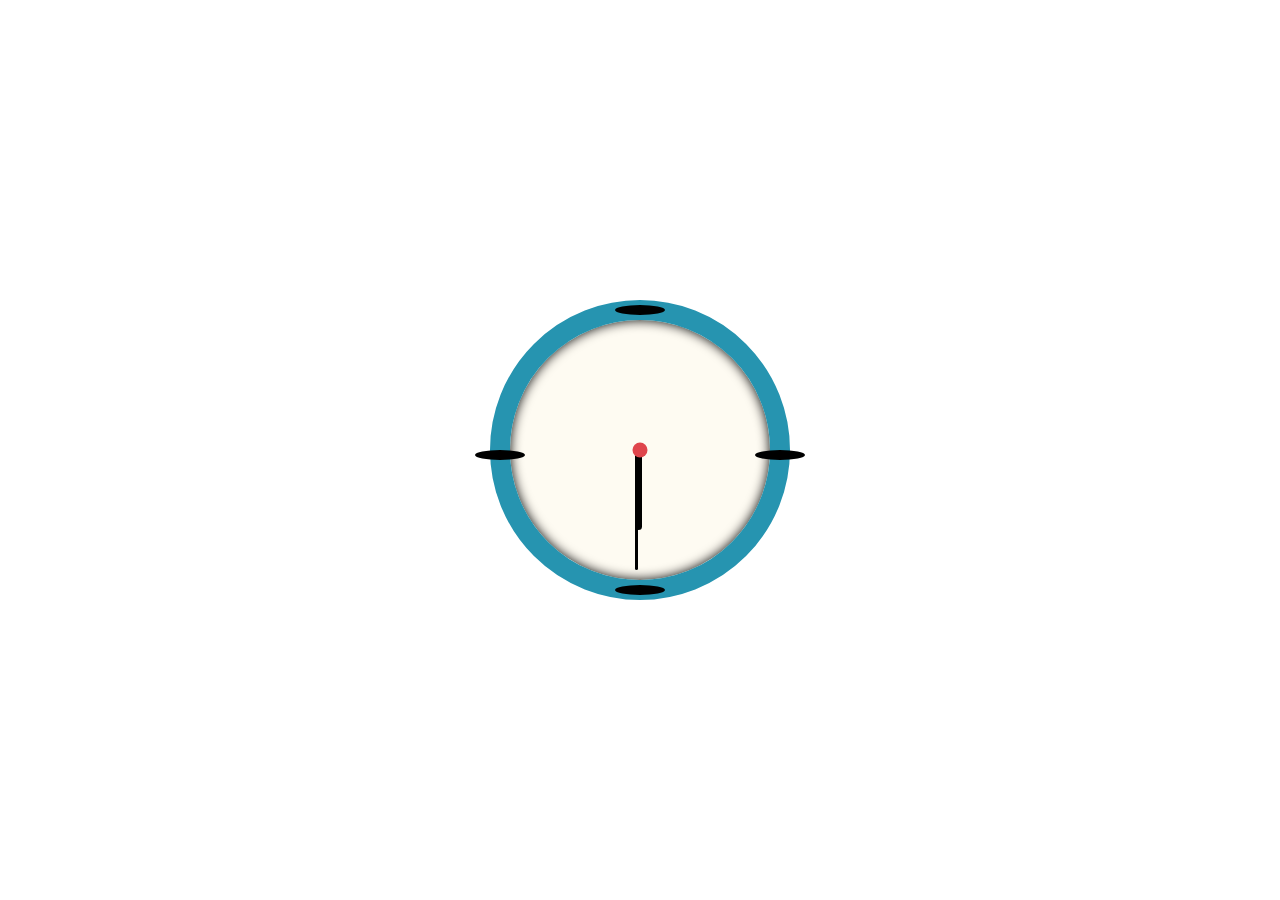
<file: HTML-CSS/clock-ui/index.html>
<!DOCTYPE html>
<html lang="en">
<head>
    <meta charset="UTF-8">
    <meta name="viewport" content="width=device-width, initial-scale=1.0">
    <title>Lesson 9 hw</title>
    <link rel="stylesheet" href="./main.css">
</head>
<body>
   
<div class="clock"></div>

</body>
</html>
</file>
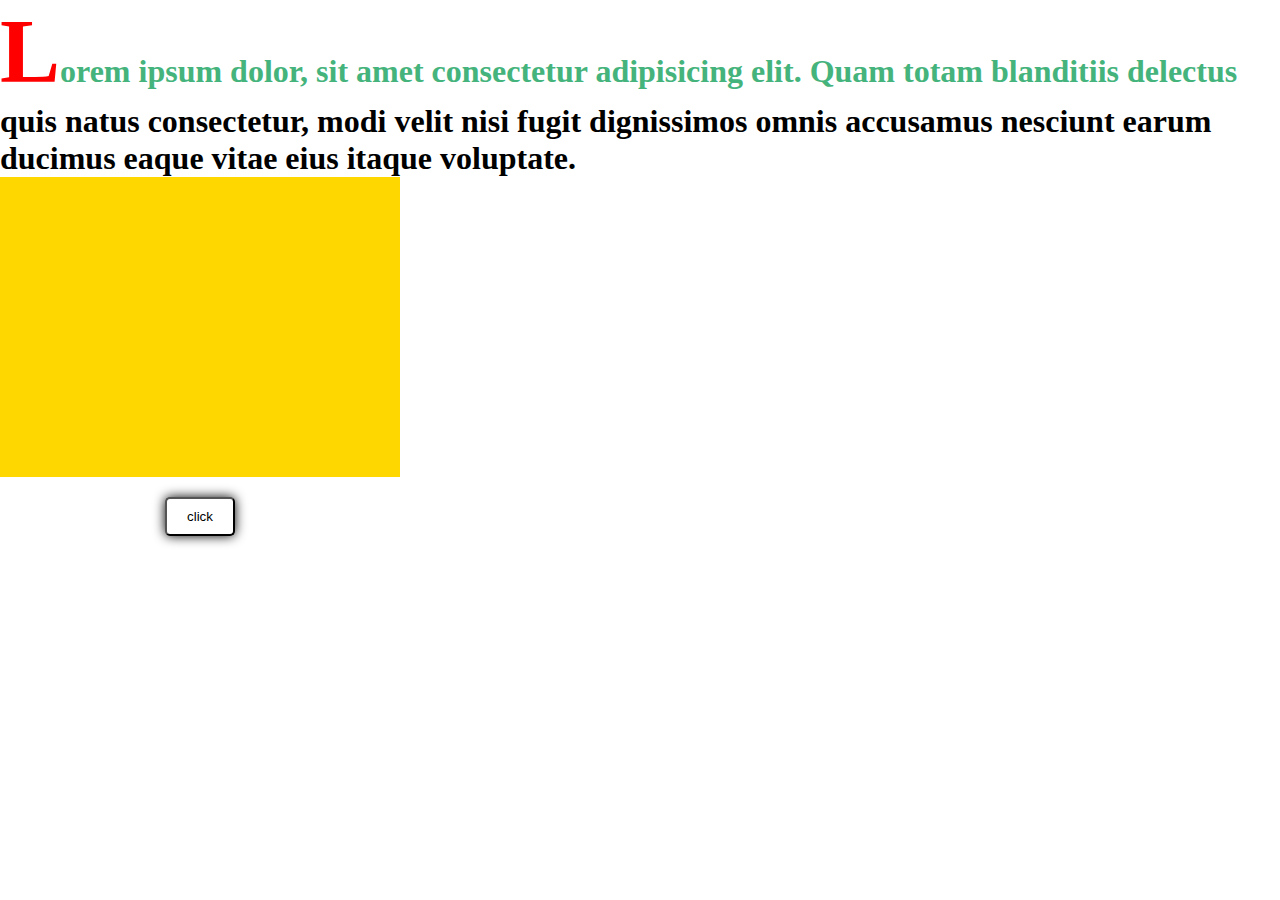
<file: HTML-CSS/css-hover-effects/index.html>
<!DOCTYPE html>
<html lang="en">
<head>
    <meta charset="UTF-8">
    <meta name="viewport" content="width=device-width, initial-scale=1.0">
    <title>Lesson 8</title>
    <link rel="stylesheet" href="./main.css">
</head>
<body>
    <!-- <div class="parent">
<div class="item"></div>
    </div> -->
 
   
    <h1 class="text">Lorem ipsum dolor, sit amet consectetur adipisicing elit. Quam totam blanditiis delectus quis natus consectetur, modi velit nisi fugit dignissimos omnis accusamus nesciunt earum ducimus eaque vitae eius itaque voluptate.</h1>
<div class="item">
<button>click</button>




</body>
</html>
</file>
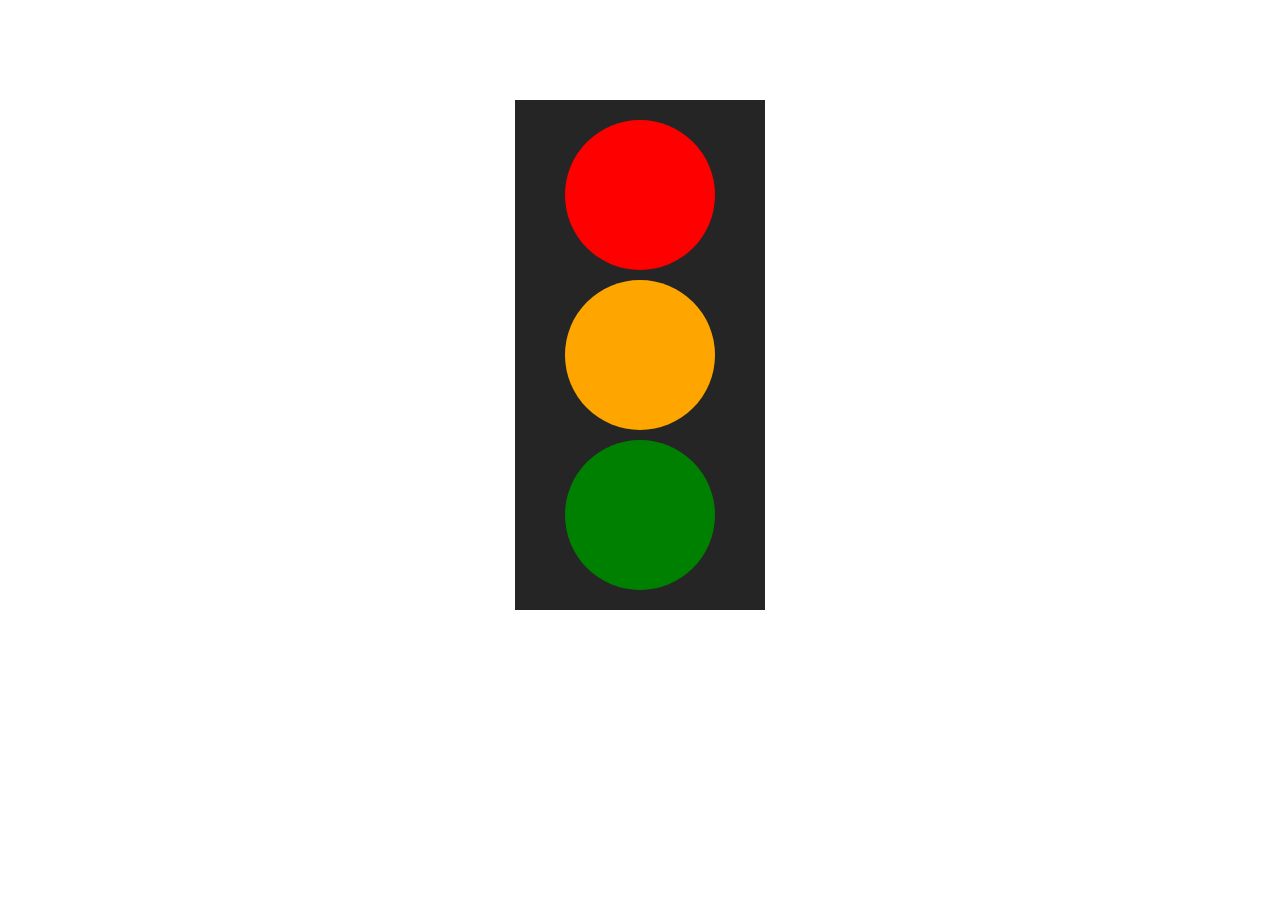
<file: HTML-CSS/flexbox-traffic-light/index.html>
<!DOCTYPE html>
<html lang="en">
<head>
    <meta charset="UTF-8">
    <meta name="viewport" content="width=device-width, initial-scale=1.0">
    <title>Lesson 3</title>
    <link rel="stylesheet" href="./main.css">
</head>
<body>

    <!-- <p> Hello!</p>
    <h1>Welcome!</h1>
    <h3>IT PARK</h3>
<div>Lorem ipsum dolor sit amet consectetur vrgfgregefadadip</div>
<b>OOOOOOOOOOOJJBHGFFB</b>
<a href="" >link</a>
<strong>word</strong>
<img src="[data-uri]">
 -->

<!-- <div>
<span>
    <h1>01</h1>
    <p>ACADEMY</p>
</span>


</div> -->

<div class="box">
    <div class="item"></div>
    <div class="item orange"></div>
    <div class="item" id="green"></div>
</div>


</body>
</html>
</file>
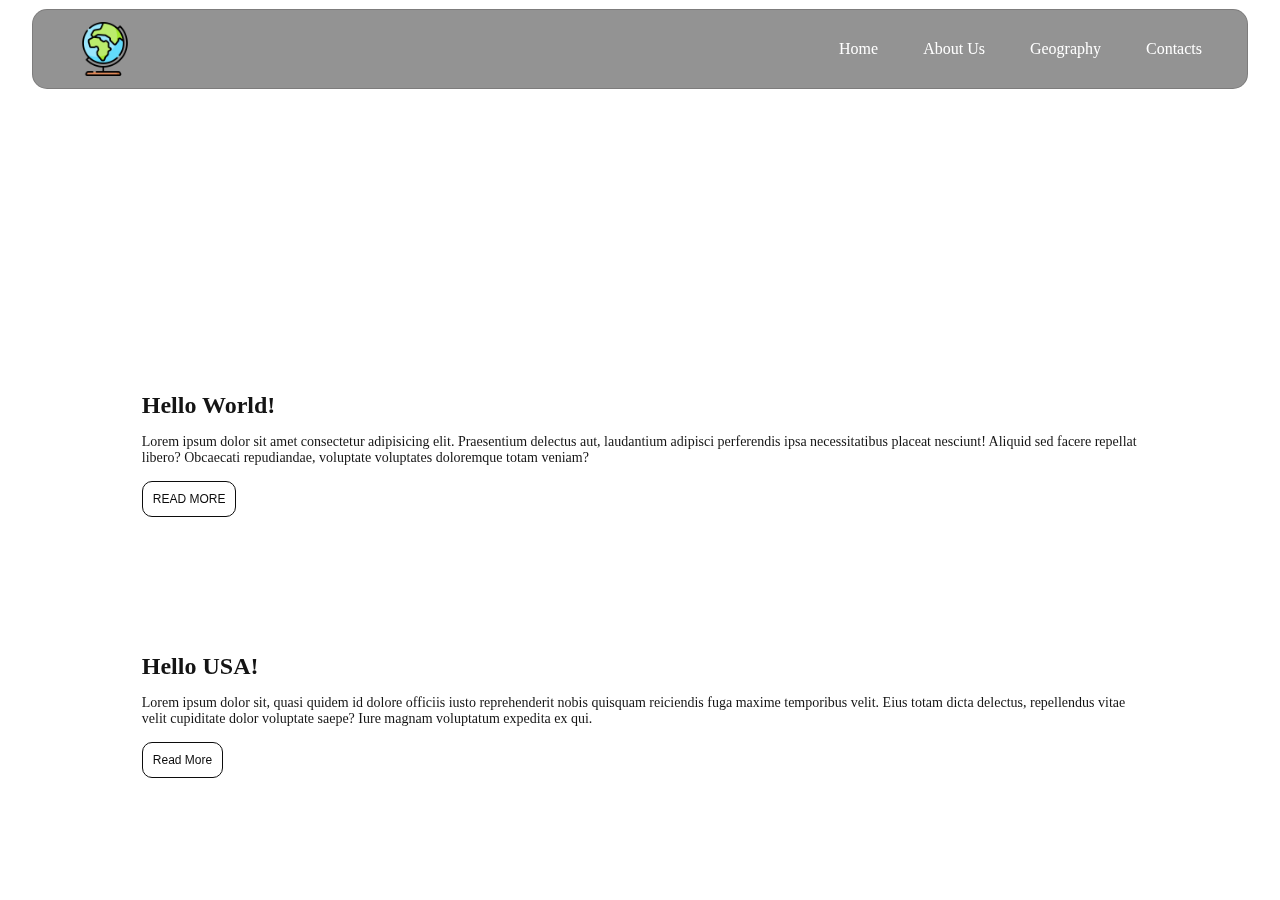
<file: HTML-CSS/geography-landing/index.html>
<!DOCTYPE html>
<html lang="en">
<head>
    <meta charset="UTF-8">
    <meta name="viewport" content="width=device-width, initial-scale=1.0">
    <title>Lesson 0</title>
    <link rel="stylesheet" href="./main.css">
    <link rel="shortcut icon" href="./free-icon-globe-5597126.png" type="image/x-icon">
    <link rel="shortcut icon" href="favicon.ico" type="image/x-icon">
       </head>
<body>
    
    <header class="header">
<img src="./free-icon-globe-5597126.png" alt=""  class="logo">
<nav class="header_menu">
    <a href="#">Home</a>
    <a href="#">About Us</a>
    <a href="#">Geography</a>
    <a href="#">Contacts</a>
</nav>
    </header>

    <div class="banner">
        <div class="banner_item item1">
            <h2>Hello World!</h2>
            <p>Lorem ipsum dolor sit amet consectetur adipisicing elit. Praesentium delectus aut, laudantium adipisci perferendis ipsa necessitatibus placeat nesciunt! Aliquid sed facere repellat libero? Obcaecati repudiandae, voluptate voluptates doloremque totam veniam?</p>
          <button>READ MORE</button>        
        </div>

        <div class="banner_item item2">
            <h2>Hello USA!</h2>
            <p>Lorem ipsum dolor sit, quasi quidem id dolore officiis iusto reprehenderit nobis quisquam reiciendis fuga maxime temporibus velit. Eius totam dicta delectus, repellendus vitae velit cupiditate dolor voluptate saepe? Iure magnam voluptatum expedita ex qui.</Lore></p>
        <button>Read More</button>
        </div>
    </div>
</body>
</html>
</file>
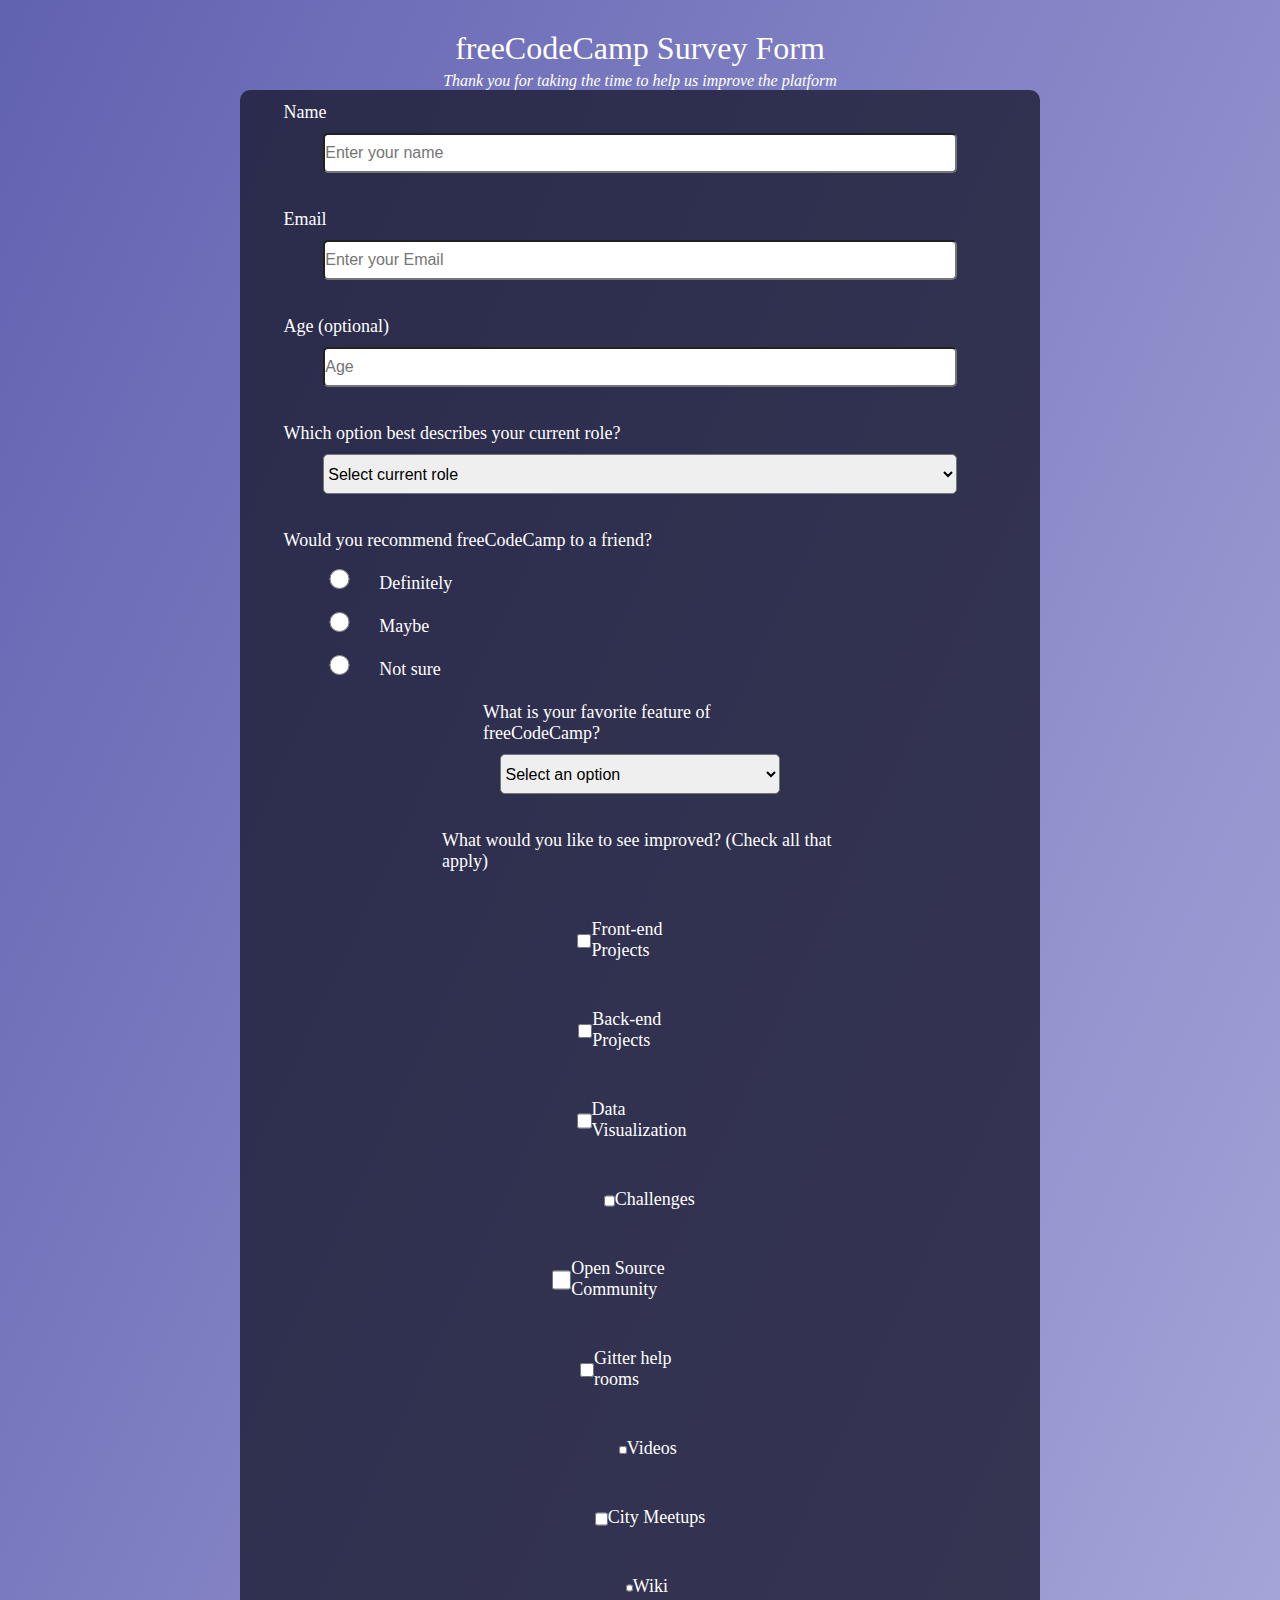
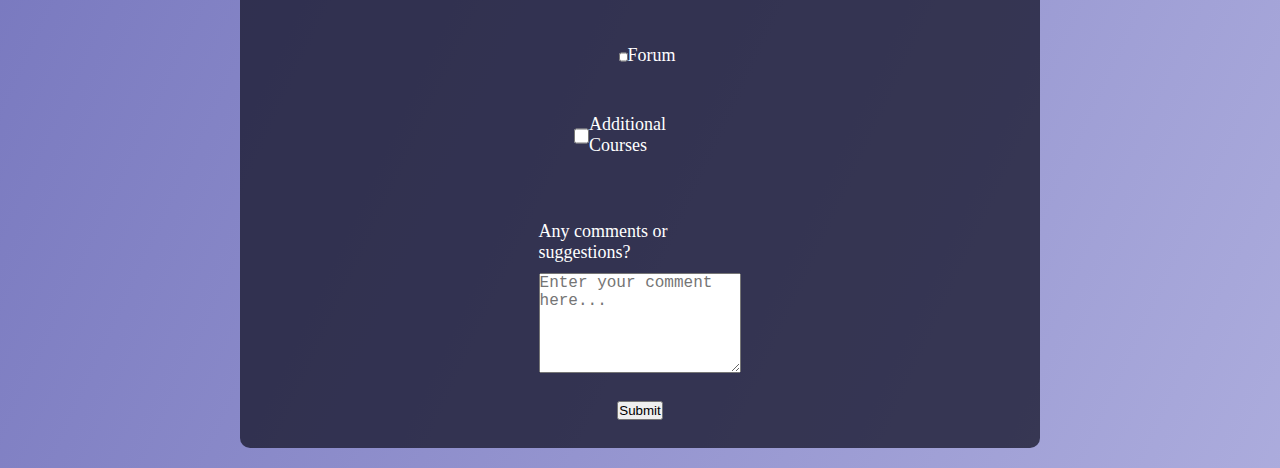
<file: HTML-CSS/survey-form/index.html>
<!DOCTYPE html>
<html lang="en">
<head>
    <meta charset="UTF-8">
    <meta name="viewport" content="width=device-width, initial-scale=1.0">
    <title>Build a Survey Form</title>
    <link rel="stylesheet" href="./main.css">
</head>
<body>
  
    <h1 id="title">freeCodeCamp Survey Form</h1>
  <p id="description">Thank you for taking the time to help us improve the platform</p>
<form  id="survey-form">
 <div class="form-div"> 
 <label id="name-label"> Name  </label>
 <input type="text" id="name" name="name" placeholder="Enter your name" required >
</div>
<div class="form-div">
 <label id="email-label"> Email</label>
  <input  id="email" type="email" name="email" placeholder="Enter your Email" required>
 <div class="form-div">
   </div>
 <label id="number-label"> Age (optional) </label>
   <input type="number" min="10" max="120" id="number" name="age" placeholder="Age" required >
 </div>
<div class="form-div">
  <label id="dropdown-label-role">Which option best describes your current role?</label>
  <select id="dropdown-role" name="dropdown-role">
    <option value="">Select current role</option>
    <option value="1">Student</option>
    <option value="2">Full Time Job</option>
    <option value="3">Full Time Learner</option>
    <option value="4">Prefer not to say</option>
    <option value="5">other</option>
    </select>
 </div>
 <div class="form-div">
   <label id="label-radio">Would you recommend freeCodeCamp to a friend?</label>
   <label id="definitely"><input type="radio" value="definitely" name="recommend"> Definitely</label>
    <label id="Maybe"><input type="radio" value="Maybe" name="recommend"> Maybe</label>
     <label id="Not sure"><input type="radio" value="Not sure" name="recommend"> Not sure </label>

<div class="form-div">
  <label id="dropdown-label-feature">What is your favorite feature of freeCodeCamp?</label>
  <select id="dropdown" name="dropdown-feature">
<option value="">Select an option</option>
    <option value="1">Challenges</option>
    <option value="2">Projects</option>
    <option value="3">Community</option>
    <option value="4">Open Source</option>
        </select>
 </div>
<div class="form-div">
  <label id="label-checkbox">What would you like to see improved? (Check all that apply)</label>
    </div>
<div class="div-checkbox">
      <input type="checkbox" name="improvement" value="1"><label>Front-end Projects</label>
    </div>
<div class="div-checkbox">
     <input type="checkbox" name="improvement" value="2"><label>Back-end Projects</label>
    </div>
    <div class="div-checkbox">
     <input type="checkbox" name="improvement" value="3"><label>Data Visualization</label>
    </div>
    <div class="div-checkbox">
  <input type="checkbox" name="improvement" value="4"><label>Challenges</label>
    </div>
    <div class="div-checkbox">
      <input type="checkbox" name="improvement" value="5"><label>Open Source Community</label>
    </div>
    <div class="div-checkbox">
      <input type="checkbox" name="improvement" value="6"><label>Gitter help rooms</label>
    </div>
    <div class="div-checkbox">
     <input type="checkbox" name="improvement" value="7"><label>Videos</label>
    </div>
    <div class="div-checkbox">
      <input type="checkbox" name="improvement" value="8"><label>City Meetups</label>
    </div>
    <div class="div-checkbox">
     <input type="checkbox" name="improvement" value="9"><label>Wiki</label>
    </div>
    <div class="div-checkbox">
      <input type="checkbox" name="improvement" value="10"><label>Forum</label>
    </div>
    <div class="div-checkbox">
     <input type="checkbox" name="improvement" value="11"><label>Additional Courses</label>
    </div>
    <br/>
    <div class="form-div">
<label id="label-textarea"> Any comments or suggestions?</label>
<textarea name="suggestion" placeholder="Enter your comment here..."></textarea>
      </div>
<div class="form-group">
          <button type="submit" id="submit" class="submit-button">
            Submit
          </button>
        </div>
      </form>
</body>
</html>
</file>
<file: HTML-CSS/clock-ui/main.css>
*{
    padding: 0;
    margin: 0;
    box-sizing: border-box;
}

.clock {
    position: absolute;
    width: 300px;
    height: 300px;
    border: 20px solid #2694b0;
    border-radius: 50%;
     left: 50%; 
    top: 50%; 
    background: #fefbf2;
    transform: translate(-50%, -50%);
     box-shadow: inset 0px 0px 12px black; 
}

.clock::before {
    position: absolute;
     content: ''; 
     height: 120px;
    width: 3px;
     background: black;
     top: 50%;
    left: calc(50% - 5px);
    border-radius: 5px;
    animation: spin 6s linear infinite;
    transform-origin: top;

}

.clock::after {
    position: absolute;
    content: '';
    height: 80px;
    width: 7px;
    background: black;
    top: 50%;
    left: calc(50% - 5px);
    border-radius: 10px;
    animation: spin 72s linear infinite;
    transform-origin: top; 
    
}

@keyframes spin {
    0% {
        transform: rotate(-180deg)
    }
    100% {
        transform: rotate(180deg)
    }
} 

body::before {
    content: '';
    position: absolute;
    width: 15px;
    height: 15px;
    border-radius: 50%;
    background: #df454c; 
     left: 50%;
    top: 50%;
    transform: translate(-50%, -50%);
    z-index: 1;

} 
body::after {
    content: '';
    position: absolute;
    width: 50px;
    height: 10px;
    border-radius: 100%;
    background: black; 
    left: 50%;
    top: calc(50% - 145px);
    z-index: 2;
    transform: translateX(-50%);
    box-shadow: 140px 145px 0 0 black, -140px 145px 0 0 black, 0 280px 0 0 black;
}
</file>
<file: HTML-CSS/css-hover-effects/main.css>
*{
    padding: 0;
    margin: 0;
    box-sizing: border-box;
}
/* body{
    display: flex;
    justify-content: center;
    align-items: center;
    height: 100vh;
}

.parent{
    width: 500px;
    height: 500px;
    border: solid 1px;
    position: relative;
}

.item{
    width: 100px;
    height: 100px;
    background-color: gold;
    position: absolute;
    top: 0px;
    left: 0px;
    animation: anim1 4s  linear  infinite;
}

@keyframes anim1{
    0%{
        top: 0px;
        left: 0px;
    }

    25%{
        top: 400px;
        left: 0px;
    }

    50%{
        top: 400px;
        left: 400px;
    }
    75%{
        top: 0px;
        left: 400px;
    }
    100%{
        left: 0px;
        top: 0px;        
    }
} */

.text::first-letter{
    font-size: 90px;
   color: red;
}
.text::first-line{
    color: rgb(69, 179, 124);    
}
*::selection{
    background-color: black;
    color: white;
    }
    button{
display: block;
margin: 20px auto;
outline: none;
padding: 10px 20px;
border-radius: 5px;
border: solid2px black;
color: black;
background-color: white;
box-shadow: 0px 0px 12px black;
inset: 0px 0px 8px black;
transition: 0.5s all;
  }
  button:active{
    box-shadow: 0px 0px 8px black;
inset: 0px 0px 6px black;
transition: translateY(6px);
  }
button:hover{
    border: solid 2px white;
    color: white;
    background-color: black;
    border-radius: 50%;
}

.item{ 
    position: relative; 
    width: 400px; 
    height: 300px; 
    background-color: gold; 
    background-image: url(https://cdn.motor1.com/images/mgl/P33NqL/s1/2022-bmw-m3-touring.webp); 
    background-size: cover; 
    background-position: center; 
} 
.item::before{ 
    content:" ЭТО BMW!"; 
    color: #fff; 
    display: flex; 
    justify-content: center; 
    align-items: center; 
    font-size: 40px; 
    width:100%; 
    height: 100%; 
    background-color: #0005; 
    opacity: 0; 
    transition: .5s all; 
} 
.item:hover::before{ 
    opacity: 1; 
} 
.item::after{ 
    content:""; 
    display: block; 
    position: absolute; 
    top: 0; 
    height: 100%; 
    width: 50px; 
    transform: skew(-20deg) translateX(-400px); 
    background-color:#ffffff3e; 
    transition: .4s all; 
} 
.item:hover::after{ 
    transform: skew(-20deg) translateX(600px); 
}
</file>
<file: HTML-CSS/flexbox-traffic-light/main.css>
*{
    margin: 0;
    padding: 0;
    background-origin: padding-box;
}

/* /* p, h3, div{
   width: fit-content;
   display: :inline;
    height: 200px;
}
b{
    width: 500px;
}
img{
    width: 100px;
    display: inline-block;
} */

/* div{
    
    background-image: url(https://www.jobboardfinder.com/news/wp-content/uploads/2017/09/ISTANBUL-UMRAH-TOUR-5-min.jpg);
    background-size: cover;
    background-position: center;
    padding-top: 30%;
    border-radius: 10%;


}

span{
          display: block;
   margin: 0 auto;
width: fit-content;
backdrop-filter: blur (20%);
border-radius: 10px;
background-color: #3636362b;
padding-top: 15%;
}

h1, p{
        display: inline;
    color: white;
    font-size: 70px; 
     inset: 0;    
   }
h1{    
    background-color: yellow;
    color: black;
    
} */ 


.box{
    width: 250px;
    height: 500px;
    background-color: #252525;
    margin: 100px auto;
    padding-top: 10px;
}

.item{
    width: 150px;
    height: 150px;
    border-radius: 50%;
    margin:  10px auto;
    background-color: red;
}
.orange{
    background-color: orange;
}
#green{
    background-color: green;
}
</file>
<file: HTML-CSS/geography-landing/main.css>
*{
    padding: 0;
    margin: 0;
    box-sizing: border-box;
}
/* body{
    overflow: hidden;
}

.root{
    --text: calc( 1vw + 1vh)
} */

.header{
    position: fixed;
    width: 95%;
    left: 2.5%;
    top: 1%;
    border: solid 1px rgba(41, 35, 35, 0.2);
    display: flex;
    justify-content: space-between;
    padding: 12px 5vmin;
    align-items: center;
    border-radius: 15px;
    background-color: #0f0f0f73;
    backdrop-filter: blur(10px);
}
.logo{
    height: 6vmin;
}
    .header_menu{
        display: flex;
        gap: 5vmin;
    }

    .header_menu a{
        text-decoration: none;
        color: #fff;
        transition:  .5s all;
        border-radius: 5px;
    }
  .header_menu a:hover{
    letter-spacing: 1px;
    background-color: #fff3;
  }

.banner{
    height: 100vh;
    background-image: url(https://i0.wp.com/geographicbook.com/wp-content/uploads/2023/06/What-is-Geography.jpg?resize=600%2C425&ssl=1);
background-repeat: no-repeat;
background-size: cover;
background-position: center;
display: flex;
justify-content: center;
align-items: flex-end;
padding-bottom: 4vmin;
gap: 4vmin;

}

.banner_item{
    min-width: 300px;
    width: 30%;
    height: 30vmin;
    border: solid 1px #fff4;
    border-radius:  15px;
    color: rgb(20, 20, 20);
    padding: 1%;
    backdrop-filter: blur(10px);
}

.item1{
animation: item1 .8s ease;
}
@keyframes item1 {
    0%{
        transform: translateX(-2000px);
    }
    100%{
        transform:  translateX(0);
    }
}

.item2{
    animation: item2 .8s ease;
}
@keyframes item2 {
    0%{
        transform: translateX(2000px);
    }
    100%{
        transform:  translateX(0);
    }
}


.banner_item p{
    margin: 15px 0;
}

.banner_item button{
    padding: 10px 10px;
    background-color:  transparent;
    color: #0c0c0c;
    border: solid 1px;
    border-radius: 10px;

}


@media (max-width: 1300px){
.banner{
    flex-direction: column;
    justify-content: flex-end;
    align-items: center;
}
.banner_item{
    width: 80%;
    height: 25vmin;
    }
    .banner_item p{
        font-size: 14px;
    }
    .banner_item button{
        font-size: 12px;
    }
}

@media (max-width: 750px){
        .banner_item{
        width: 2%;
        height: 30vmin;
        }
        .banner_item h2{
            font-size: 20px;
        }
        .banner_item p{
            font-size: 12px;
            margin: 10px 0;
        }
    }
    @media (max-width: 550px){
        .banner_item{
                height: 40vmin;
                padding: 2%;
        }
        .banner_item h2{
            font-size: 16px;
        }
        .banner_item p{
            font-size: 10px;
            margin: 10px 0;
        }
        .banner_item button{
            padding: 7px 14px;
            font-size: 10px;
        }
        }
</file>
<file: HTML-CSS/survey-form/main.css>
*{
    padding: 0;
    margin: 0;
    box-sizing: border-box;
}
body{
    font-family: 'Poppins' san-serif;
  background-repeat: no-repeat;
  background-size: cover;
  background-image: linear-gradient(115deg, rgba(58, 58,158, 0.8), rgba(136, 136, 206, 0.7)), url(https://cdn.freecodecamp.org/testable-projects-fcc/images/survey-form-background.jpeg);
  background-position: center;
  width: 100vw;
  color: white;
  margin: 0;
  }
  
  #title{
   margin-top: 30px;
    text-align: center;
  margin-bottom: 5px;
  font-weight: 400;
  }
  #description {
    margin-top: 0;
    text-align: center;
    font-style: italic;
  }
  
  #survey-form{
  background-color: rgba(27, 27, 50, 0.8);
  width: 80%;
  margin: 0 auto;
  border-radius: 10px;
  max-width: 800px;
  min-width: 500px;
  
  }
  
  .form, div{
  display: flex;
  flex-direction: column;
  justify-content: center;
  align-items: center;
  margin: 0 auto 1.25rem auto;
  padding: 0.25rem;
  }
  
  label{
    margin-bottom: 10px;
    width: 90%;
    font-size: 18px;
    padding-top: 8px;
  }
  
  
  input, select{
    width: 80%;
    height: 40px;
  border-radius: 5px;
  font-size:16px;
  }
  textarea{
    width: 90%;
    font-size: 16px;
    height: 100px;
  }
  input[type="radio"], input[type="checkbox"]{
    height: 20px;
    margin-left: 20px;
    width: 10%;
  }
  
  .form-radio, .div-checkbox{
    display: flex;
    flex-direction: row;
    align-items: center;
    padding: 5px;
  }
  
  .btn{
    margin-bottom: 300px;
    }
  input[type="submit"]{
      width: 80%
      color: white;
      background: green;
      border: 1px solid green;
      margin-bottom: 50px;
    }
</file>
